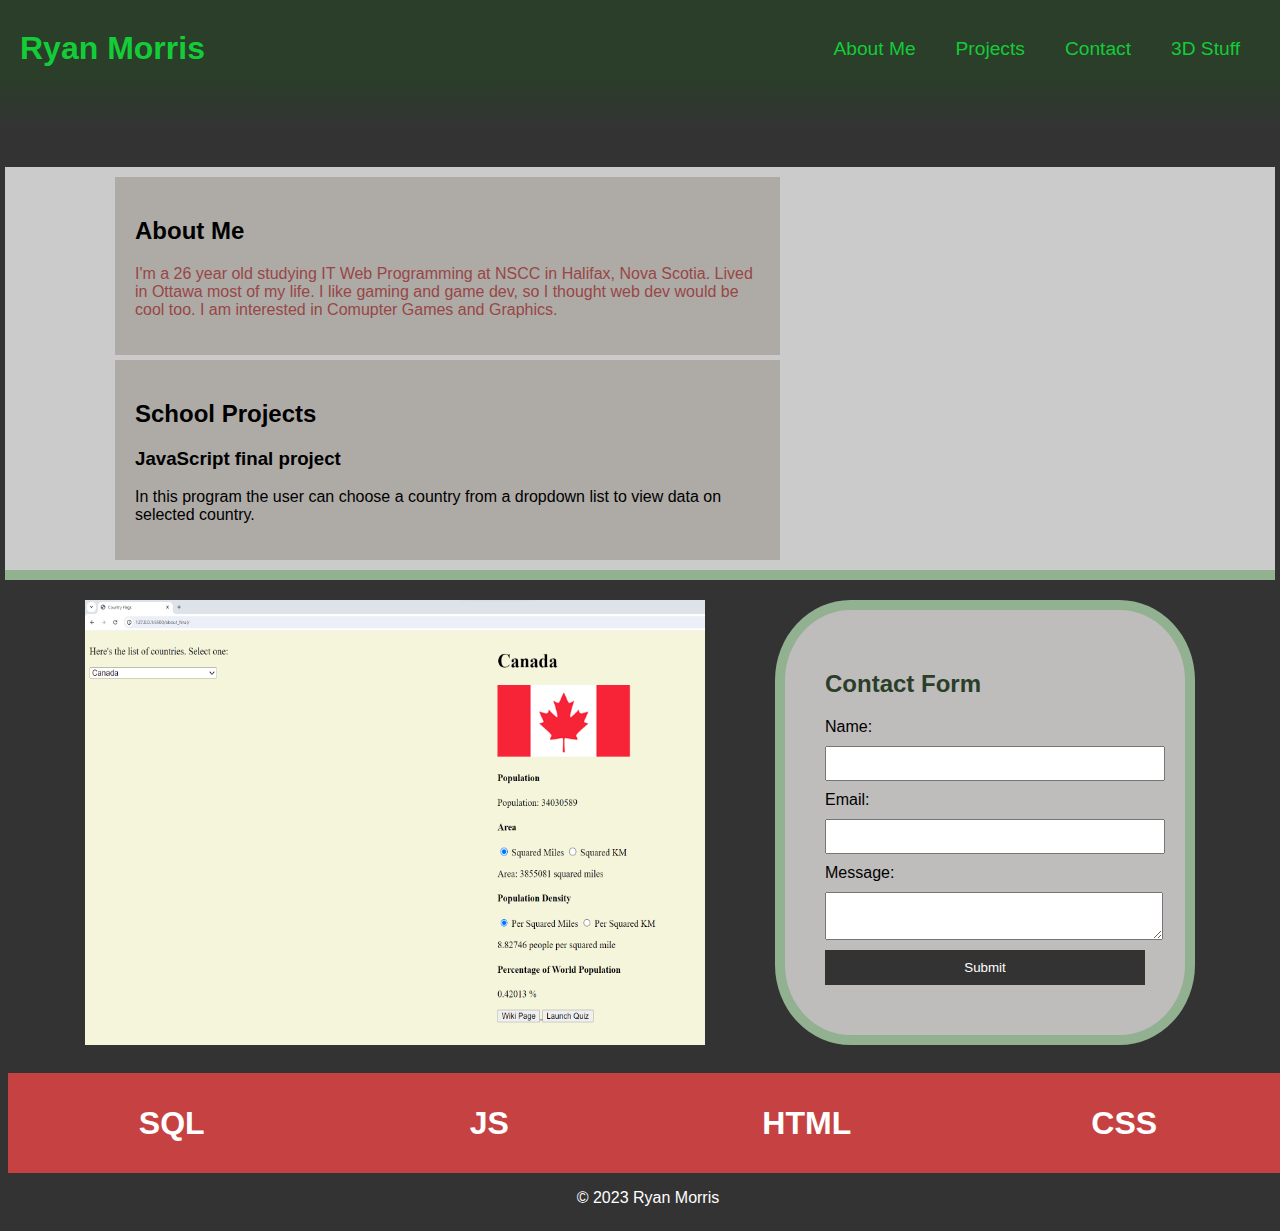
<file: index.html>
<!DOCTYPE html>
<html lang="en">
<head>
  <meta charset="UTF-8">
  <meta name="viewport" content="width=device-width, initial-scale=1.0">
  <title>Career Resume</title>
  <link rel="stylesheet" href="styles/styles.css">
</head>
<body>

  <header>
    <h1 class="logo">Ryan Morris</h1>
    <div class="nav-container">
      <nav>
        <ul>
          <li><a href="index.html">About Me</a></li>
          <li><a href="pages/projects.html">Projects</a></li>
          <li><a href="pages/contact.html">Contact</a></li>
          <li><a href="https://www.instagram.com/rmblender/">3D Stuff</a></li>
        </ul>
      </nav>
    </div>
  </header>
  
  <div class="block"></div>
  <main>
    <div class="topwrap">
      <section id="about">
        <h2>About Me</h2>
        <p> I'm a 26 year old studying IT Web Programming at NSCC in Halifax, Nova Scotia. Lived in Ottawa most of my life. I like gaming and game dev, so I thought web dev would be cool too. I am interested in Comupter Games and Graphics. </p>
      </section>
    
      <section id="writing">
        <h2>School Projects</h2>
        <article>
          <h3>JavaScript final project </h3>
          <p>In this program the user can choose a country from a dropdown list to view data on selected country.</p>
        </article>
      </section>
    </div>

    <div class="botsection">
        <img class="js-img" src="images/progf.png">
        <section id="form">
          <h2>Contact Form</h2>
          <form action="#" method="post">
            <label for="name">Name:</label>
            <input type="text" id="name" name="name" required>
            <label for="email">Email:</label>
            <input type="email" id="email" name="email" required>
            <label for="message">Message:</label>
            <textarea id="message" name="message" required></textarea>
            <input type="submit" value="Submit">
          </form>
        </section>
      </div>
  </main>
</div>    
  <footer>
    <div class="grid-container">
      <div class="grid-item">
          <h1>SQL</h1>
      </div>
      <div class="grid-item">
          <h1>JS</h1>
      </div>
      <div class="grid-item">
          <h1>HTML</h1>
      </div>
      <div class="grid-item">
          <h1>CSS</h1>
      </div>
    </div>
    <p>&copy; 2023 Ryan Morris</p>
  </footer>

</body>
</html>
</file>
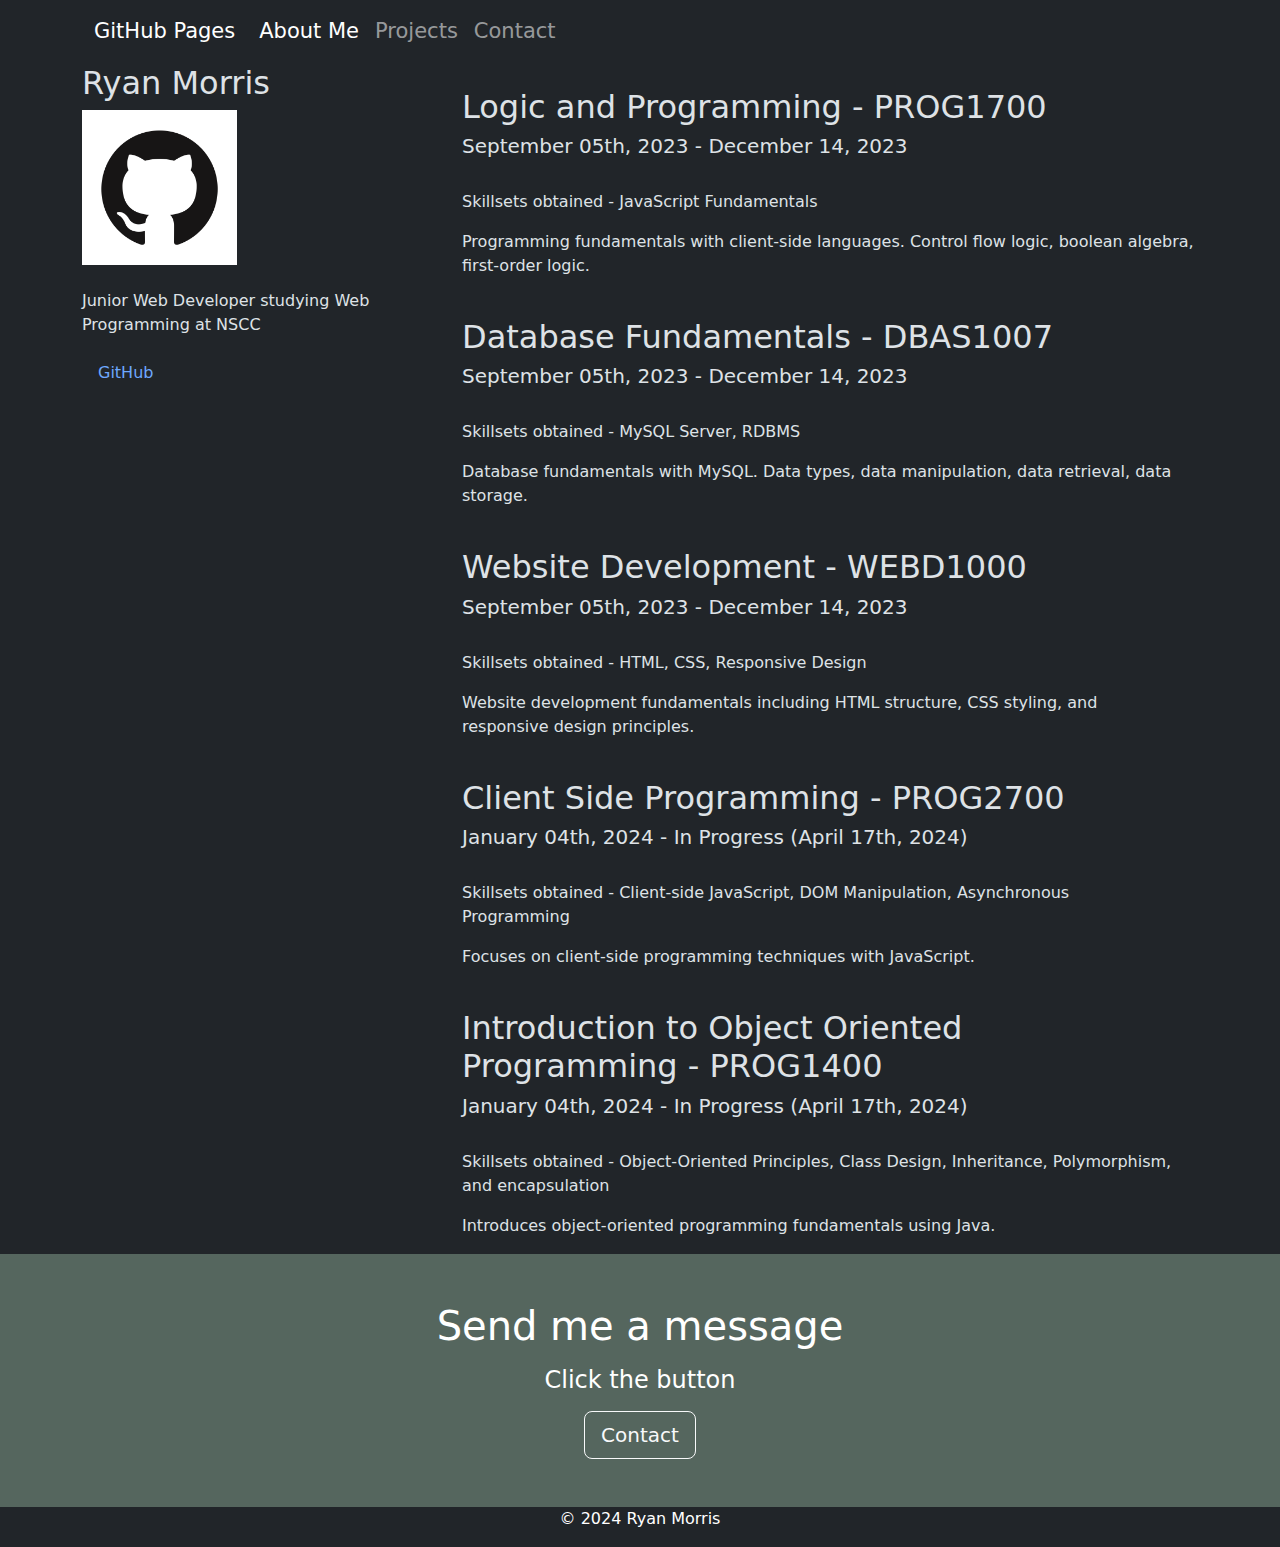
<file: pages/index.html>
<!DOCTYPE html>
<html lang="en" data-bs-theme="dark"></html>


<head>
  <title>Ryan's Portfolio</title>
  <meta charset="utf-8">
  <meta name="viewport" content="width=device-width, initial-scale=1">
  <link href="https://cdn.jsdelivr.net/npm/bootstrap@5.3.2/dist/css/bootstrap.min.css" rel="stylesheet">
  <script src="https://cdn.jsdelivr.net/npm/bootstrap@5.3.2/dist/js/bootstrap.bundle.min.js"></script>
  <style>
  .githublogo {
    height: 155px;
    background: #aaa;
  }
  .bg-success {
    background-color: #55665e !important;
    /* background-size: cover; */
    /* background-size: contain; */
  }
  </style>
</head>



<body>



  <div class="container">
  <div class="container-fluid">
    <nav class="navbar navbar-expand-lg navbar-dark bg-dark">
      <a class="navbar-brand" style="font-size: 21px !important;" href="#">GitHub Pages</a>
      <button class="navbar-toggler" type="button" data-bs-toggle="collapse" data-bs-target="#navbarColor01" aria-controls="navbarColor01" aria-expanded="false" aria-label="Toggle navigation">
        <span class="navbar-toggler-icon"></span>
      </button>
    
      <div class="collapse navbar-collapse" id="navbarColor01">
        <ul class="navbar-nav">
          <li class="nav-item">
            <a class="nav-link active" style="font-size: 21px !important;" href="#">About Me</a>
          </li>
          <li class="nav-item">
            <a class="nav-link"style="font-size: 21px !important;" href="projects.html">Projects</a>
          </li>
          <li class="nav-item">
            <a class="nav-link"style="font-size: 21px !important;" href="contact.html">Contact</a>
          </li>
        </ul>
      </div>
    </nav>
  </div>
</div>





<div class="container">
  <div class="row">
    <div class="col-sm-4">
      <h2 class = "">Ryan Morris</h2>
      <a href="https://github.com/rmorrisgit">
      <img class="githublogo" src="githublogo.png" alt="GitHub Logo"> 
    </a>
    <br> <br>
      <p>Junior Web Developer studying Web Programming at NSCC</p>
  
      <ul class="nav nav-pills flex-column">
       
        <li class="nav-item">
          <a class="nav-link" href="https://github.com/rmorrisgit">GitHub</a>
        </li>
        <li class="nav-item">
        </li>
      </ul>
      <hr class="d-sm-none">
    </div>

    <div class="col-sm-8">
      <div class="row">
        <div class="col-md-12 mt-4">
          <h2>Logic and Programming - PROG1700</h2>
          <h5>September 05th, 2023 - December 14, 2023</h5>
          <br>
          <p>Skillsets obtained - JavaScript Fundamentals</p>
          <p>Programming fundamentals with client-side languages. Control flow logic, boolean algebra, first-order logic.</p>
        </div>
        <div class="row">
          <div class="col-md-12">
            <h2 class="mt-4">Database Fundamentals - DBAS1007</h2>
            <h5>September 05th, 2023 - December 14, 2023</h5>
            <!-- <div class="fakeimg">Fake Image</div> -->
            <br>
            <p>Skillsets obtained - MySQL Server, RDBMS</p>
            <p>Database fundamentals with MySQL. Data types, data manipulation, data retrieval, data storage.</p>
          </div>
         </div>
          <div class="row">
            <div class="col-md-12">
              <h2 class="mt-4">Website Development - WEBD1000</h2>
              <h5>September 05th, 2023 - December 14, 2023</h5>
              <br>
              <p>Skillsets obtained - HTML, CSS, Responsive Design</p>
              <p>Website development fundamentals including HTML structure, CSS styling, and responsive design principles.</p>
            </div>
          </div>
          <div class="row">
            <div class="col-md-12">
              <h2 class="mt-4">Client Side Programming - PROG2700</h2>
              <h5>January 04th, 2024 - In Progress (April 17th, 2024)</h5>
              <br>
              <p>Skillsets obtained - Client-side JavaScript, DOM Manipulation, Asynchronous Programming </p>
              <p>Focuses on client-side programming techniques with JavaScript.</p>
            </div>
          </div>
          <div class="row">
            <div class="col-md-12">
              <h2 class="mt-4">Introduction to Object Oriented Programming - PROG1400</h2>
              <h5>January 04th, 2024 - In Progress (April 17th, 2024)</h5>
              <br>
              <p>Skillsets obtained - Object-Oriented Principles, Class Design, Inheritance, Polymorphism, and encapsulation</p>
              <p>Introduces object-oriented programming fundamentals using Java.</p>
            </div>
          </div>
     
      </div>
    </div>
    
  </div>
</div>

<!-- <div class="container mt-2">
  <div class=" row justify center"
  <div class="row"> -->
         <!-- <div class="col-sm-3"> -->
          <!-- <h2>Filler text</h2>
          <h5></h5>
          <div class="fakeimg">Fake Image</div>
          <p>Some text about me in culpa qui officia deserunt mollit anim..</p>
      -->


  <center>
  <div class="p-5 bg-success text-white text-center">
  <div
      class="mask">
    <div class="text-white">
    <h1 class="mb-3">Send me a message</h1>
    <h4 class="mb-3">Click the button</h4>


    <a data-mdb-ripple-init class="btn btn-outline-light btn-lg" href="contact.html" role="button">Contact</a>


    </div>
  </div>
  </div>


<div class="bg-dark text-white text-center">
<p>&copy; 2024 Ryan Morris</p>
  </div>

</body>
</html>
</file>
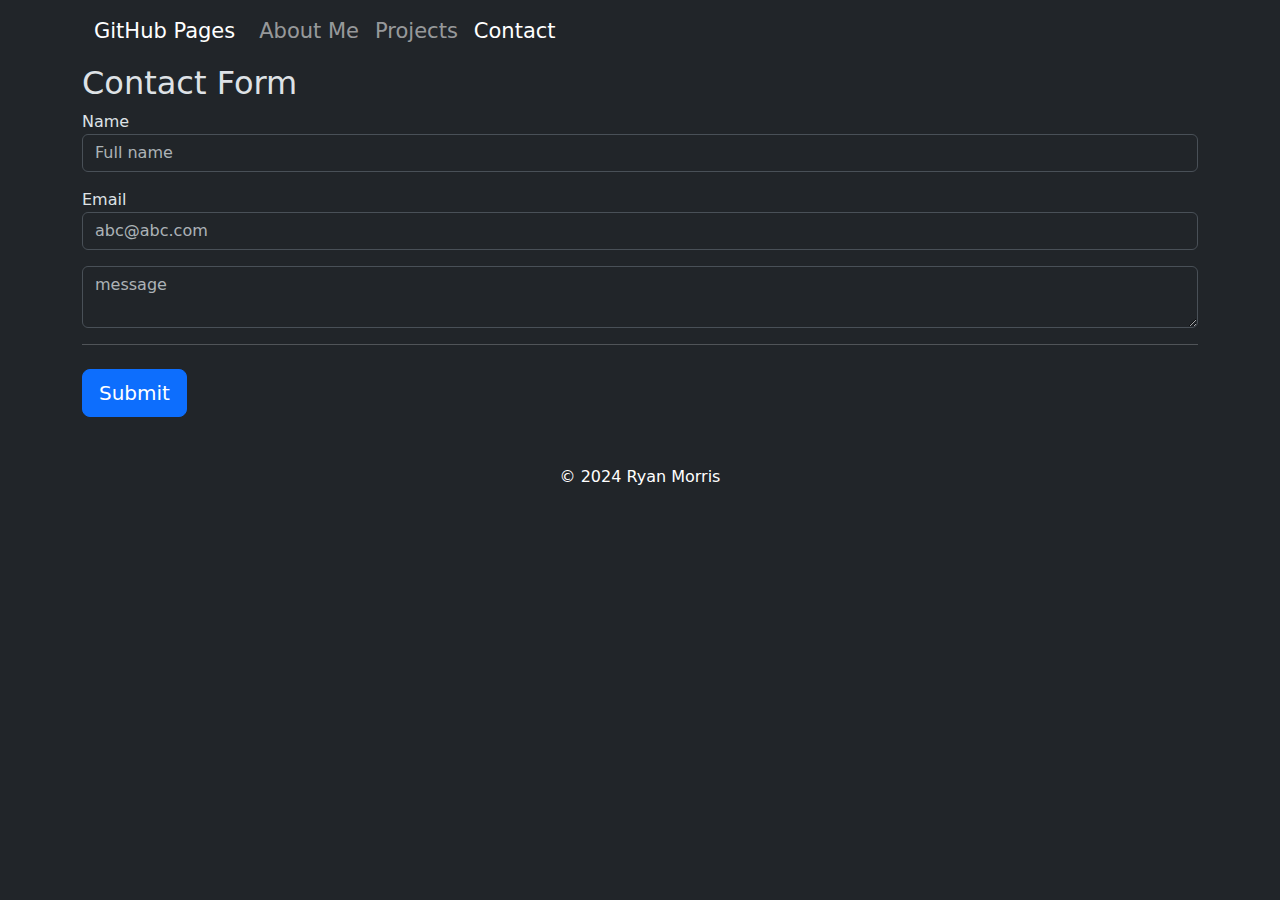
<file: pages/contact.html>
<!DOCTYPE html>
<html lang="en" data-bs-theme="dark"></html>


<head>
  <title>Ryan's Portfolio</title>
  <meta charset="utf-8">
  <meta name="viewport" content="width=device-width, initial-scale=1">
  <link href="https://cdn.jsdelivr.net/npm/bootstrap@5.3.2/dist/css/bootstrap.min.css" rel="stylesheet">
  <script src="https://cdn.jsdelivr.net/npm/bootstrap@5.3.2/dist/js/bootstrap.bundle.min.js"></script>
  <style>
  .fakeimg {
    height: 200px;
    background: #aaa;
  }
  .bg-success {
    background-color: #55665e !important;
    /* background-size: cover; */
    /* background-size: contain; */
  }
 
  </style>
</head>



<body>
  <div class="container">
    <div class="container-fluid">
      <nav class="navbar navbar-expand-lg navbar-dark bg-dark">
        <a class="navbar-brand" style="font-size: 21px !important;" href="index.html">GitHub Pages</a>
        <button class="navbar-toggler" type="button" data-bs-toggle="collapse" data-bs-target="#navbarColor01" aria-controls="navbarColor01" aria-expanded="false" aria-label="Toggle navigation">
          <span class="navbar-toggler-icon"></span>
        </button>
      
        <div class="collapse navbar-collapse" id="navbarColor01">
          <ul class="navbar-nav">
            <li class="nav-item">
              <a class="nav-link" style="font-size: 21px !important;" href="index.html">About Me</a>
            </li>
            <li class="nav-item">
              <a class="nav-link"style="font-size: 21px !important;" href="projects.html">Projects</a>
            </li>
            <li class="nav-item">
              <a class="nav-link active"style="font-size: 21px !important;" href="contact.html">Contact</a>
            </li>
          </ul>
        </div>
      </nav>
    </div>
  </div>



<div class="container">

    <div class="row">
        <h2>Contact Form</h2>
        <div class="col-md-12 mb-5">
          <form action="process_get_database.php" class="needs-validation" method="post">
            <div class="mb-3">
              <label for="name">Name</label>
              <input type="text" class="form-control" id="name" name="name" placeholder="Full name">
              <div class="invalid-feedback">
                Please enter your name 
              </div>
            </div>
    
            <div class="mb-3">
              <label for="email">Email</label>
              <input type="text" class="form-control" id="email" name="email" placeholder="abc@abc.com" required>
              <div class="invalid-feedback">
                Please enter your email address.
              </div>
            </div>

                
            <div class="mb-3">
              
              <textarea type="text" class="form-control" id="message" name="message" placeholder="message" required></textarea>
              <div class="invalid-feedback">
                Please enter your email address.
              </div>
            </div>
            <hr class="mb-4">
            <button class="btn btn-primary btn-lg btn-block"  type="submit" value="Sumbit">Submit</button>
          </form>
        </div>
    </div>

</div>


<div class="bg-dark text-white text-center">
    <p>&copy; 2024 Ryan Morris</p>
  </div>

</body>
</html>
</file>
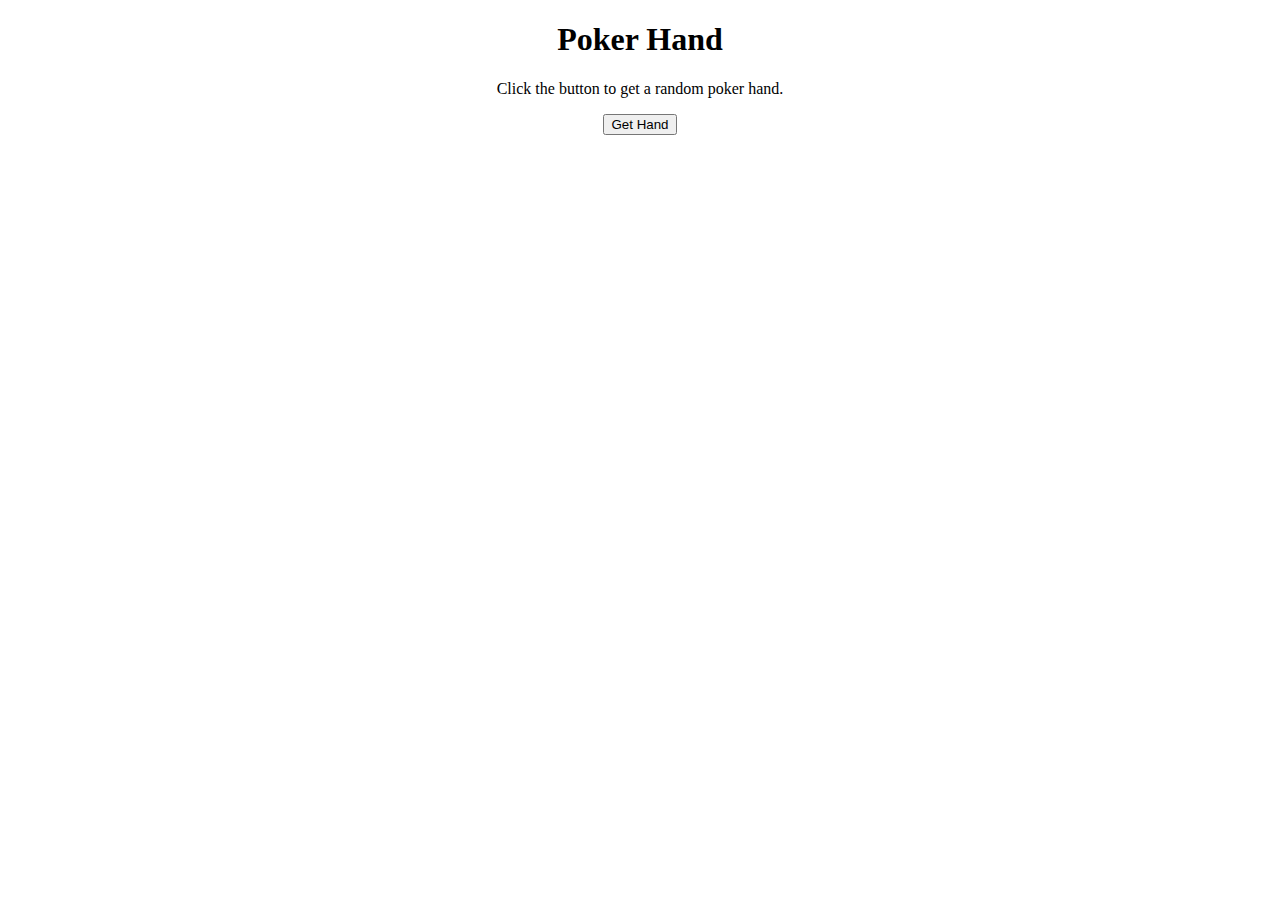
<file: pages/indexpoker.html>
<!DOCTYPE html>
<html lang="en">
<head>
    <title>Poker Hand</title>
    <script src="main.js"></script>
</head>
<center>
<body>
    <h1>Poker Hand</h1>
    <p>Click the button to get a random poker hand.</p>
    <button onclick="getHand()">Get Hand</button>
    <br><br>

<!-- <p id="hand"></p>
<p id="result"></p> -->
<div id="cards"></div>
<p id="bestHandResult"></p>
</body>

</html>
</file>
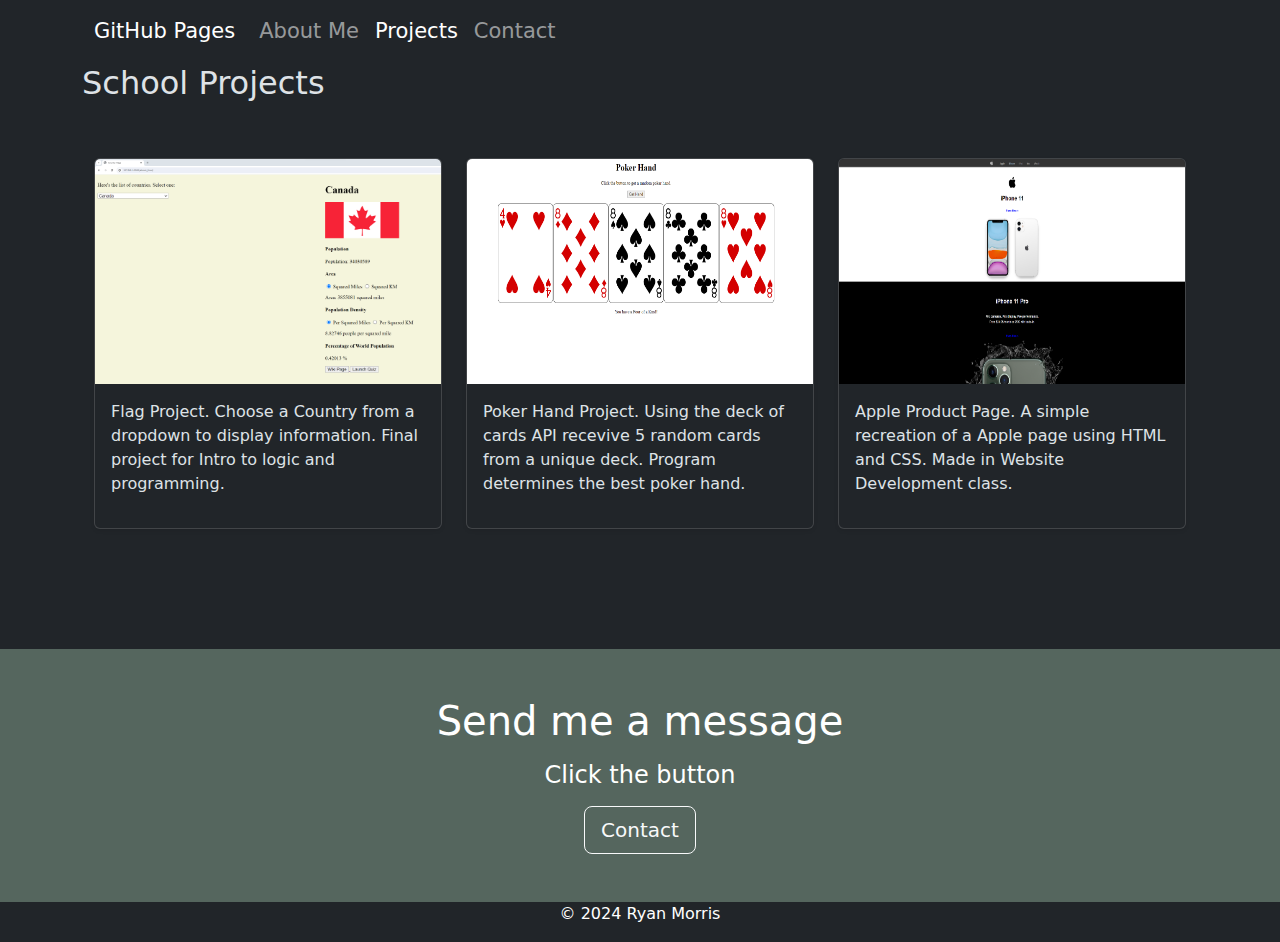
<file: pages/projects.html>
<!DOCTYPE html>
<html lang="en" data-bs-theme="dark"></html>


<head>
  <title>Ryan's Portfolio</title>
  <meta charset="utf-8">
  <meta name="viewport" content="width=device-width, initial-scale=1">
  <link href="https://cdn.jsdelivr.net/npm/bootstrap@5.3.2/dist/css/bootstrap.min.css" rel="stylesheet">
  <script src="https://cdn.jsdelivr.net/npm/bootstrap@5.3.2/dist/js/bootstrap.bundle.min.js"></script>
  <style>
  .fakeimg {
    height: 200px;
    background: #aaa;
  }
  .bg-success {
    background-color: #55665e !important;
    /* background-size: cover; */
    /* background-size: contain; */
  }
 
  </style>
</head>



<body>

  <div class="container">
    <div class="container-fluid">
      <nav class="navbar navbar-expand-lg navbar-dark bg-dark">
        <a class="navbar-brand" style="font-size: 21px !important;" href="index.html">GitHub Pages</a>
        <button class="navbar-toggler" type="button" data-bs-toggle="collapse" data-bs-target="#navbarColor01" aria-controls="navbarColor01" aria-expanded="false" aria-label="Toggle navigation">
          <span class="navbar-toggler-icon"></span>
        </button>
      
        <div class="collapse navbar-collapse" id="navbarColor01">
          <ul class="navbar-nav">
            <li class="nav-item">
              <a class="nav-link" style="font-size: 21px !important;" href="index.html">About Me</a>
            </li>
            <li class="nav-item">
              <a class="nav-link active"style="font-size: 21px !important;" href="projects.html">Projects</a>
            </li>
            <li class="nav-item">
              <a class="nav-link"style="font-size: 21px !important;" href="contact.html">Contact</a>
            </li>
          </ul>
        </div>
      </nav>
    </div>
  </div>
  
  


<div class="container">
  <h2>School Projects</h2>
  <div class="col-md-12 mb-5">
    <div class="album py-5 bg-dark">
      <div class="container">
        <div class="row">
          <div class="col-md-4">
            <div class="card mb-4 shadow-sm">
              <a href="../pages/about_final/index.html">
                <img src="../images/progf.png"  class="card-img-top" width="100%" height="225" xmlns="http://www.w3.org/2000/svg" preserveAspectRatio="xMidYMid slice" focusable="false" role="img" aria-label="Placeholder: Thumbnail"><title>Placeholder</title><rect width="100%" height="100%" fill="#55595c"></rect></svg>
              </a>
                <div class="card-body">
                <p class="card-text">Flag Project. Choose a Country from a dropdown to display information. Final project for Intro to logic and programming.</p>
                <div class="d-flex justify-content-between align-items-center">
                </div>
              </div>      
            </div>
            </div>
              <div class="col-md-4">
                  <div class="card mb-4 shadow-sm">
                    <a href="../pages/indexpoker.html">
                      <img src="../pages/apokerplace.png" class="card-img-top" width="100%" height="225" xmlns="http://www.w3.org/2000/svg" preserveAspectRatio="xMidYMid slice" focusable="false" role="img" aria-label="Placeholder: Thumbnail"><title>Placeholder</title><rect width="100%" height="100%" fill="#55595c"></rect></svg>
                    </a>
                      <div class="card-body">
                      <p class="card-text">Poker Hand Project. Using the deck of cards API recevive 5 random cards from a unique deck. Program determines the best poker hand.</p>
                      <div class="d-flex justify-content-between align-items-center">
                      </div>
                    </div>
                  </div>
                </div>
                    <div class="col-md-4">
                    <div class="card mb-4 shadow-sm">
                    <a href="../pages/appleProject.html">
                    <img src="../images/applePlaceholder.png" class="card-img-top" width="100%" height="225" xmlns="http://www.w3.org/2000/svg" preserveAspectRatio="xMidYMid slice" focusable="false" role="img" aria-label="Placeholder: Thumbnail"><title>Placeholder</title><rect width="100%" height="100%" fill="#55595c"></rect></svg>
                    </a>
                    <div class="card-body">
                  <p class="card-text">Apple Product Page. A simple recreation of a Apple page using HTML and CSS. Made in Website Development class.</p>
                <div class="d-flex justify-content-between align-items-center">
                </div>
              </div>


            </div>
            
          </div>
     
    </div>

    </div>






        </div>
      </div>
    </div>
  </div>
</div>


  <center>
  <div class="p-5 bg-success text-white text-center">
  <div
      class="mask">
    <div class="text-white">
    <h1 class="mb-3">Send me a message</h1>
    <h4 class="mb-3">Click the button</h4>


    <a data-mdb-ripple-init class="btn btn-outline-light btn-lg" href="contact.html" role="button">Contact</a>

    </div>
    </center>
  </div>


<div class="bg-dark text-white text-center">
<p>&copy; 2024 Ryan Morris</p>
  </div>

</body>
</html>
</file>
<file: styles/styles.css>
/* General Styles */
body {
  font-family: Arial, sans-serif;
  margin: 0;
  padding: 0;
  background-color: #333;
}
.block {
  height: 50px;
  background: linear-gradient(to top, #333, #2a3e29); /* Flip the gradient direction */
  margin-bottom: 40px;
}


header {
  background-color: #2a3e29;
  color: #13cc38;
  display: flex;
  align-items: center;
  justify-content: space-between;
  padding: 10px 20px;
  
}
.logo {
  margin: 0; /* Reset margin */
  margin-top:20px;
}



nav {
  flex-grow: 1; /* This allows the navigation to take up remaining space */
  display: flex;
  justify-content: center;
}
nav ul {
  display: flex;
  justify-content: flex-start; 
  list-style: none;
  margin: 0;
  padding: 0;
}

nav ul li {
  margin-top:20px;
  text-align: center;
}
nav ul li a {
  color: #13cc38;
  font-size: larger;
  padding: 20px;
  text-decoration: none;
}
nav ul li a:hover {
  color: #00ff33; 
}


nav ul li.far-right {
  margin-left: auto; /* Push the new item to the right */
}


section#about{
  background-color: #aeaba7;
  padding:  20px;
  margin-right: 200px;
  margin-left:100px;
  
  width: 50%;
}
section#about h2{
  color:#000000;
  width: 250px;
}
section#about p{
  color:#984646;
}
section#writing{
  margin-right: 20px;
  background-color: #aeaba7;
  margin-top:5px;
  margin-left:100px;
  margin-right: 200px;
  width: 50%;
  padding:20px;
}
section#writing h2{
  color:#000000;
}

.topwrap{
  margin:5px;
  padding:10px;
  background-color:rgb(203, 203, 203);
  border-bottom: 10px solid #91b190;
}

/* Form Styles */

.js-img {
  max-width:50%;
  margin: 0 auto;
}
.botsection{
  display: flex;
  margin: 20px;
}

section#form {
  border: 10px solid #91b190;
  border-radius:18%;/* Add a border */
  background-color: rgb(191, 188, 188);
  padding: 40px; /* Add padding */
  width: 320px;
  height: 50%;
  margin: 0 auto; /* Center the form horizontally */
  margin-left: 5px;
}
section#form h2 {
  color: #2a3e29;
}
form label,
form input,
form textarea,
form input[type="submit"] {
  display: block;
  margin-bottom: 10px;
  width:100%;
}

form input[type="text"],
form input[type="email"],
form textarea {
  padding: 8px;
}
form input[type="submit"] {
  background-color: #333;
  color: #fff;
  border: none;
  padding: 10px 20px;
  cursor: pointer;
}
form input[type="submit"]:hover {
  background-color: #555;
}






/* Red Footer Styles */
.grid-container {
display: grid;
background-color: #c64242;
grid-template-columns: repeat(4, 1fr);
gap: 10px;
max-width: fill;
padding: 10px;
margin: 0px auto;    
}








/* Footer Styles */
footer {
  text-align: center;
  padding: 8px;
  background-color: #333;
  color: #fff;
  width: 100%;
}


@media screen and (max-width: 768px) {
  .botsection {
    flex-direction: column; /* Stack items vertically */
    align-items: center; /* Center items horizontally */
  }

  .js-img {
    max-width: 100%; /* Adjust image width to fit smaller screens */
    margin-left: 0; /* Reset margin for the image */
  }

  section#form {
    width: 80%; /* Adjust form width for smaller screens */
    margin: 20px auto; /* Center the form */
  }
}
</file>
